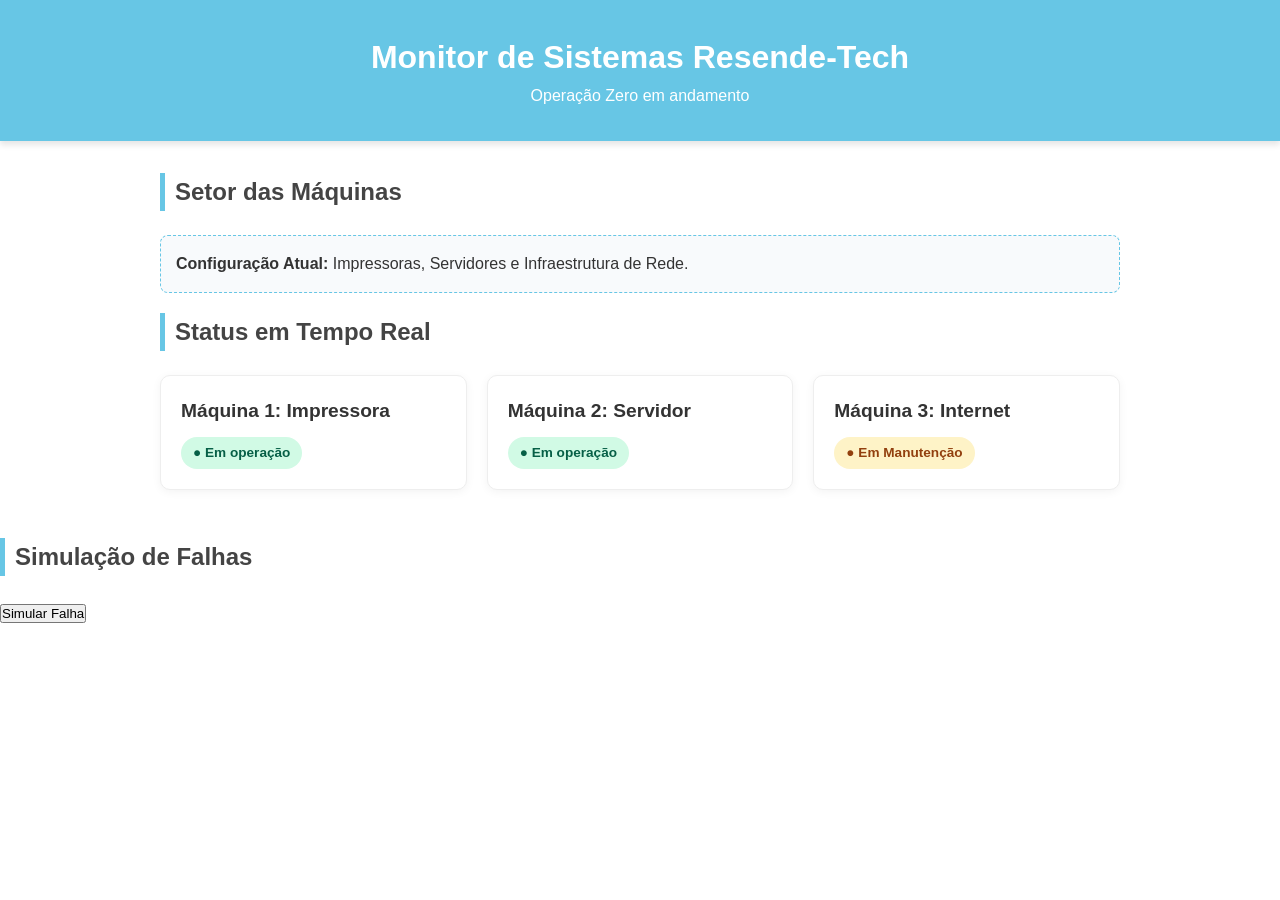
<file: onaip/index.html>
<!DOCTYPE html>
<html lang="pt-br">
<head>
    <meta charset="UTF-8">
    <meta name="viewport" content="width=device-width, initial-scale=1.0">
    <title>Monitor Resende-Tech</title>
    <style>
        /* 1. RESET: Remove margens padrão do navegador */
        * {
            margin: 0;
            padding: 0;
            box-sizing: border-box;
            font-family: 'Segoe UI', Roboto, Helvetica, Arial, sans-serif;
        }

        body {
            background-color: #FFFFFF; /* Fundo solicitado */
            color: #333;
            line-height: 1.6;
        }

        /* 2. CABEÇALHO: Cor Azul-céu (#67c6e5) */
        header {
            background-color: #67c6e5;
            color: white;
            padding: 2rem 1rem;
            text-align: center;
            margin-bottom: 2rem;
            box-shadow: 0 4px 6px rgba(0,0,0,0.1);
        }

        .container {
            max-width: 1000px;
            margin: 0 auto;
            padding: 0 20px;
        }

        h2 {
            margin-bottom: 1.5rem;
            color: #444;
            border-left: 5px solid #67c6e5;
            padding-left: 10px;
        }

        /* 3. GRID DE MÁQUINAS: Organiza os cards */
        .grid-maquinas {
            display: flex;
            flex-wrap: wrap;
            gap: 20px; /* Espaço entre os cards */
            margin-bottom: 3rem;
        }

        /* 4. CARDS: O visual de cada máquina */
        .card {
            background: #fff;
            border: 1px solid #eee;
            border-radius: 10px;
            padding: 20px;
            flex: 1 1 calc(33.333% - 20px); /* 3 por linha no desktop */
            min-width: 250px;
            box-shadow: 0 2px 10px rgba(0,0,0,0.05);
            transition: transform 0.3s ease;
        }

        .card:hover {
            transform: translateY(-5px); /* Efeito de flutuar ao passar o mouse */
        }

        .card h3 {
            margin-bottom: 10px;
            font-size: 1.2rem;
        }

        /* 5. STATUS: Cores para facilitar a visão */
        .status {
            display: inline-block;
            padding: 5px 12px;
            border-radius: 20px;
            font-size: 0.85rem;
            font-weight: bold;
        }

        .operacao { background-color: #d1fae5; color: #065f46; } /* Verde */
        .manutencao { background-color: #fef3c7; color: #92400e; } /* Amarelo */

        .setor-info {
            background-color: #f8fafc;
            padding: 15px;
            border-radius: 8px;
            margin-bottom: 20px;
            border: 1px dashed #67c6e5;
        }
    </style>
</head>
<body>

    <header>
        <h1>Monitor de Sistemas Resende-Tech</h1>
        <p>Operação Zero em andamento</p>
    </header>

    <main class="container">
        
        <section>
            <h2>Setor das Máquinas</h2>
            <div class="setor-info">
                <p><strong>Configuração Atual:</strong> Impressoras, Servidores e Infraestrutura de Rede.</p>
            </div>
        </section>

        <section>
            <h2>Status em Tempo Real</h2>
            
            <div class="grid-maquinas">
                <!-- Máquina 1 -->
                <div class="card">
                    <h3>Máquina 1: Impressora</h3>
                    <span class="status operacao">● Em operação</span>
                </div>

                <!-- Máquina 2 -->
                <div class="card">
                    <h3>Máquina 2: Servidor</h3>
                    <span class="status operacao">● Em operação</span>
                </div>

                <!-- Máquina 3 -->
                <div class="card">
                    <h3>Máquina 3: Internet</h3>
                    <span class="status manutencao">● Em Manutenção</span>
                </div>
            </div>
        </section>

    </main>

</body>
</html>

<section>
    <h2>Simulação de Falhas</h2>
    <button onclick="simularFalha()">Simular Falha</button>
</section>

<script>
    function simularFalha() {
        alert("Falha simulada com sucesso!");
        // Aqui você pode adicionar a lógica para simular falhas nas máquinas
    }
</script>
</file>
